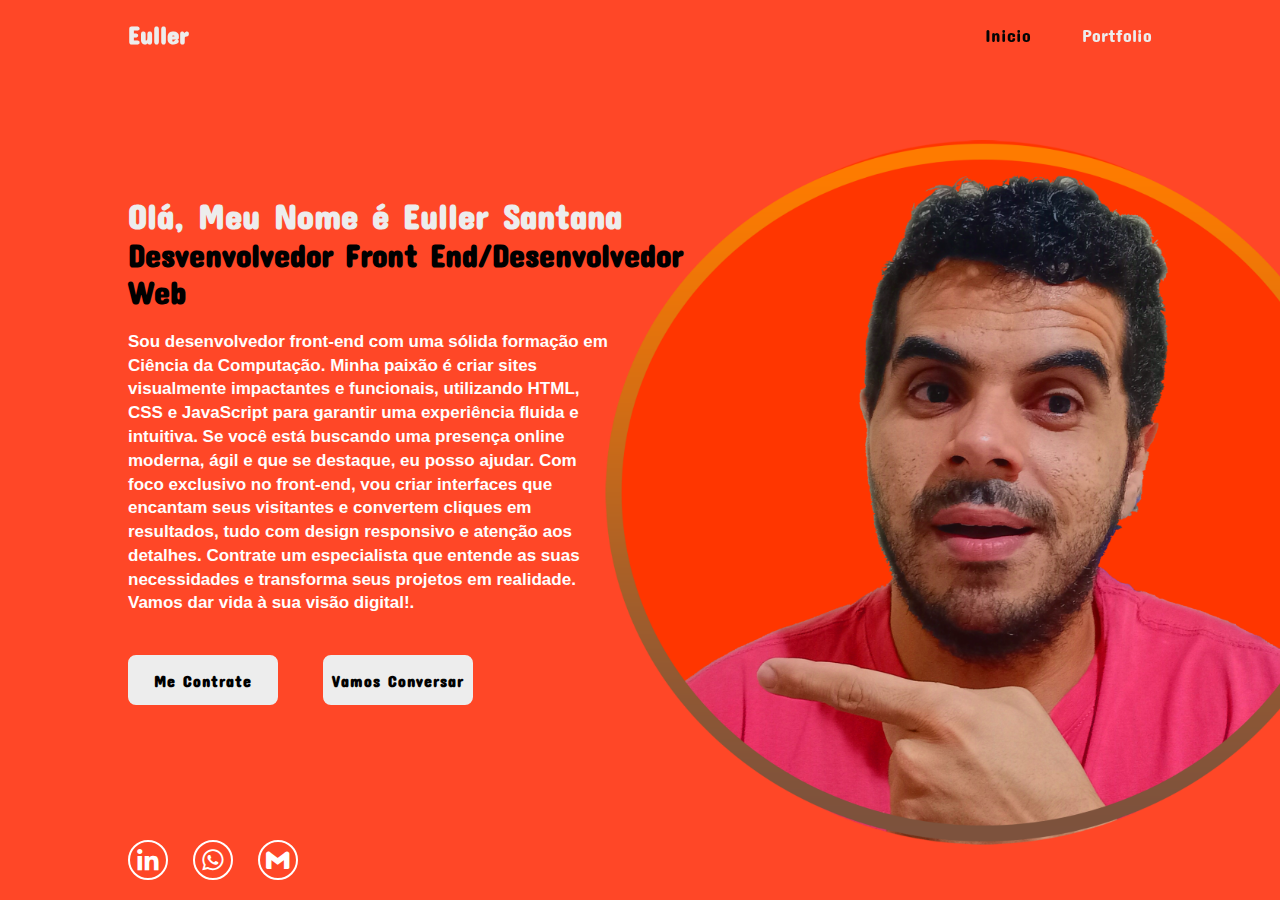
<file: index.html>
<!DOCTYPE html>
<html lang="en">
<head>
    <meta charset="UTF-8">
    <meta name="viewport" content="width=device-width, initial-scale=1.0">
    <meta http-equiv="X-UA-Compatible" content="IE=edge">
    <title>Site para Portfolio</title>
    <link rel="stylesheet" href="/css/style.css">
    
    <link href='https://unpkg.com/boxicons@2.1.4/css/boxicons.min.css' rel='stylesheet'>
    
</head>
<body>

    <header class="headerU">
        <a href="#" class="logo">Euller</a><!--logo-->
        <nav class="navbar">
            <a href="#" class="active">Inicio</a>
            <a href="/portfolio.html">Portfolio</a> 
        </nav><!--navbar-->
    </header>

    <section class="home">
        <div class="home-content">
            <h1>Olá, Meu Nome é Euller Santana</h1>
            <h3>Desvenvolvedor Front End/Desenvolvedor Web</h3>
            <p>Sou desenvolvedor front-end com uma sólida formação em Ciência da Computação. Minha paixão é criar sites visualmente impactantes e funcionais, 
                utilizando HTML, CSS e JavaScript para garantir uma experiência fluida e intuitiva.
                Se você está buscando uma presença online moderna, ágil e que se destaque, eu posso ajudar. 
                Com foco exclusivo no front-end, vou criar interfaces que encantam seus visitantes e convertem cliques em resultados, 
                tudo com design responsivo e atenção aos detalhes.
                Contrate um especialista que entende as suas necessidades e transforma seus projetos em realidade. Vamos dar vida à sua visão digital!.</p>
                <div class="btn-box">
                    <a href="https://wa.me/5571986919312?text=Olá,%20quer%20criar%20o%20site%20para%20sua%20empresa?">Me Contrate</a>
                    <a href="https://wa.me/5571986919312?text=Olá,%20quer%20criar%20o%20site%20para%20sua%20empresa?">Vamos Conversar</a>
                </div>
        </div><!--home-content-->

        <div class="home-contacts">
            <a href="https://www.linkedin.com/in/euller-santana-583ab761/"><i class='bx bxl-linkedin' ></i></a>
            <a href= "https://wa.me/5571986919312?text=Olá,%20quer%20criar%20o%20site%20para%20sua%20empresa?" target="_blank"><i class='bx bxl-whatsapp' ></i></a>
            <a href="mailto:eullersc@gmail.com"><i class='bx bxl-gmail' ></i></a>
        </div>

        <span class="home-imghover">
            
        </span>

        <img class="foto">


    </section><!--home-->
    
</body>
</html>
</file>
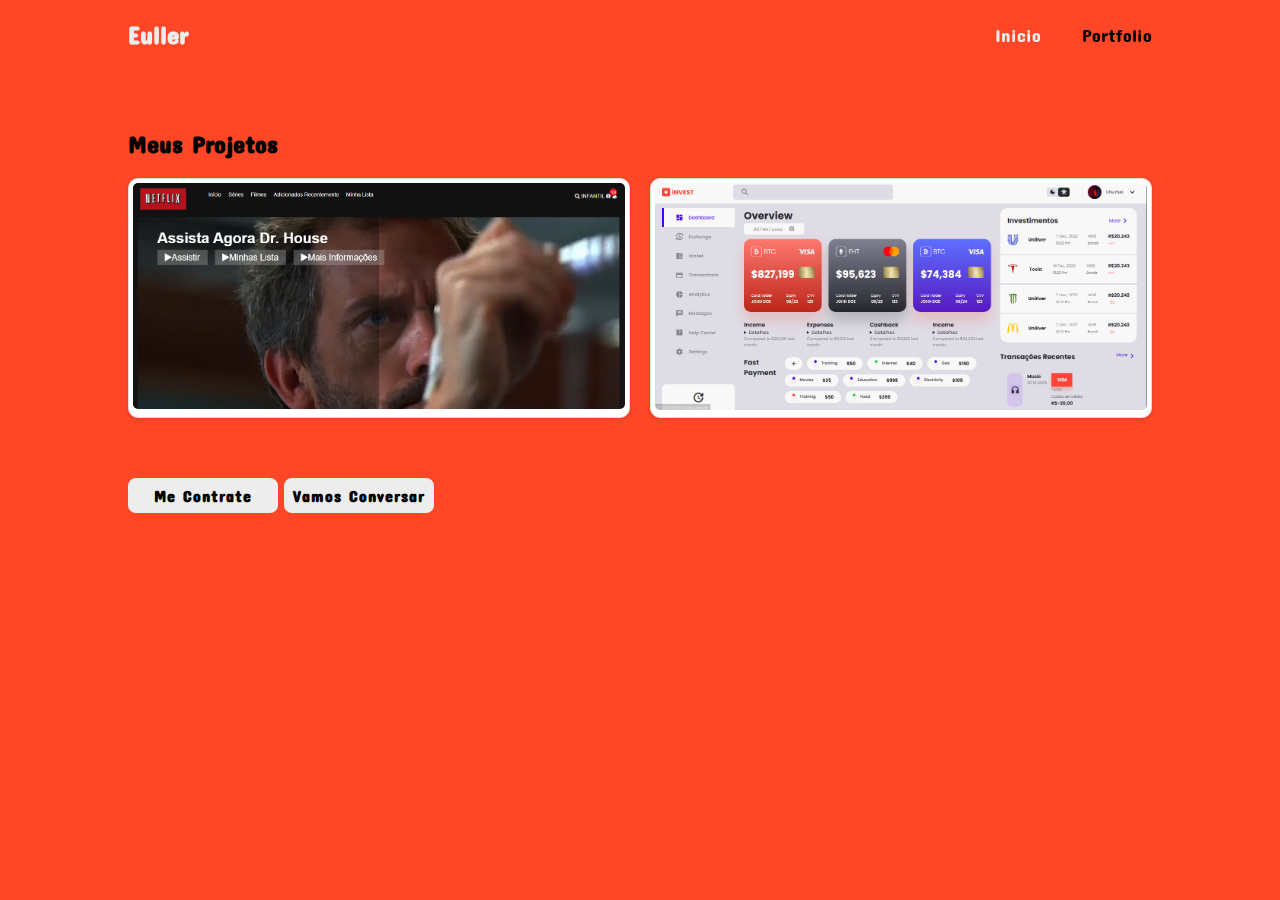
<file: portfolio.html>
<!DOCTYPE html>
<html lang="en">
<head>
    <meta charset="UTF-8">
    <meta name="viewport" content="width=device-width, initial-scale=1.0">
    <meta http-equiv="X-UA-Compatible" content="IE=edge">
    <title>Site para Portfolio</title>
 <link rel="stylesheet" href="/css/style1.css">
    <link href='https://unpkg.com/boxicons@2.1.4/css/boxicons.min.css' rel='stylesheet'>
    
</head>


<body>

    <div class="header1"></header>
        <a href="#" class="logo1">Euller</a><!--logo-->
        <nav class="navbar1">
            <a href="/index.html">Inicio</a>
            <a href="/portfolio.html"  class="active" >Portfolio</a>
           
        </nav><!--navbar-->
   
    </div>



     <section class="portfolio1">

        <h2>Meus Projetos</h2>

        <div class="projects-grid">

            <div class="project">

                <img src="/imagem/netflix.png" alt="Netlix">

            </div><!--project-->

            <div class="project">

                <img src="/imagem/dashboard.png" alt="Netlix">

            </div><!--project-->


        </div><!--projects-grid-->

        <div class="btn-box1">
            <a href="https://wa.me/5571986919312?text=Olá,%20quer%20criar%20o%20site%20para%20sua%20empresa?">Me Contrate</a>
            <a href="https://wa.me/5571986919312?text=Olá,%20quer%20criar%20o%20site%20para%20sua%20empresa?">Vamos Conversar</a>
        </div>
    

     </section>


   

   




</body>
</file>
<file: css/style.css>
@import url('https://fonts.googleapis.com/css2?family=Concert+One&display=swap');


*{
    margin: 0;
    padding: 0;
    box-sizing: border-box;
    font-family: "Concert One", sans-serif;
}

body{
    /*background: #9B2335;*/
    color: #ededed;
}

.headerU{
    
    position: fixed;
    top: 0;
    left: 0;
    width: 100%;
    padding: 20px 10%;
    background:transparent;
    display: flex;
    justify-content: space-between;
    align-items: center;
    z-index: 100;
}

.logo{
    font-size: 25px;
    color: #ededed; 
    text-decoration: none;
    font-weight: 600;

}

.navbar a{
    font-size: 18px;
    color: #ededed; 
    text-decoration: none;
    font-weight: 500;
    margin-left: 45px;
    transition: .3s;
    
}

.navbar a:hover,
.navbar a.active{
    color: #050505;
}

.home{
    height: 100vh;
    background: url(../imagem/foto1\ alterada.png) no-repeat;
    background-color: #ff2600d8;
    background-size: cover;
    background-position: center;
    display: flex;
    align-items: center;
    padding: 0 10%;
}

.home-content{
    max-width: 600px;
}

.home-content h1{
    font-size: 35px;
    font-weight: 700;
}

.home-content h3{
    font-size: 32px;
    font-weight: 700;
    color: #000000;
}


.home-content p{
    font-size: 17px;
    font-weight: 600;
    line-height: 1.4;
    width: 80%;
    color: #fffefe;
    margin: 20px 0 40px;
    font-family:Arial, Helvetica, sans-serif;
}


.home-content .btn-box{
    display: flex;
    justify-content: space-between;
    width: 345px;
    height: 50px;
   
}

.btn-box a{
    position: relative;
    display: inline-flex;
    justify-content: center;
    align-items: center;
    width: 150px;
    height: 100%;
    background: #ededed;
    border: 2px solid #ededed;
    border-radius: 8px;
    text-decoration: none;
    color: #000000;
    font-weight: 600;
    letter-spacing: 1px;
    z-index: 1;
    overflow: hidden;
    transition: .5s;
    
}

.btn-box a:hover{
    color: #ededed;
}

.btn-box a:nth-child(2){
    
    color: #030303;
}

.btn-box a:nth-child(2):hover{
    color: #000000;
}

.btn-box a:nth-child(2):before{
    color: #ededed;
}

.btn-box a::before{
    content: '';
    position: absolute;
    top: 0;
    left: 0;
    width: 0;
    height: 100%;
    background: red;
    z-index: -1;
    transition: .5s;
}

.btn-box a:hover::before{
    width: 100%;
}

.home-contacts{
    position: absolute;
    bottom: 20px;
    width: 170px;
    display: flex;
    justify-content: space-between;
    
   
}


.home-contacts a{
    position: relative;
    display: inline-flex;
    justify-content: center;
    align-items: center;
    width: 40px;
    height: 40px;
    background: transparent;
    border: 2px solid white;
    border-radius: 50%;
    font-size: 28px;
    color: white;
    text-decoration: none;
    z-index: 1;
    overflow: hidden;
    transition: .5s;
    
}

.home-contacts a:hover{
    color: #000000;

}

.home-contacts a::before{
    content: '';
    position: absolute;
    top: 0;
    left: 0;
    width: 0;
    height: 100%;
    background: rgb(255, 255, 255);
    z-index: -1;
    transition: .5s;

}

.home-contacts a:hover:before{
    width: 100%;
}

.home-imghover{
    position: absolute;
    top: 0;
    right: 30px;
    width: 610px;
    height: 100%;
    background: transparent;
    transition: .5s;
}

.home-imghover:hover{
background: rgb(255, 60, 0);
opacity: .8;
}

@media only screen and (max-width:1080px) {
    
    section.home .home-imghover{
        display: none;
    }

    section.home{
        background: none;
    }

    body{
        width: 100%;
        background: rgb(255, 60, 0);
     }

    

    header.header .navbar{ 
        display: block;
        z-index: 2;
        
    }  
    
    header.header .logo{
        display: none;
    }



    section.home .home-content{
        margin-top: 10px;
      
    }

    section.home .home-content h1{
        font-size: 35px;
    }

    section.home .home-content h3{
        font-size: 30px;
    }
    section.home .home-content p{
        width: 100%;
        font-size: 25px;
    }

    section.home .home-contacts{
        bottom: 30px;
    }

 


  
    
}



@media only screen and (max-width:600px) {
    
    section.home .home-imghover{
        display: none;
    }

    section.home{
        background: none;
    }

    body{
        width: 100%;
        background: rgb(255, 60, 0);
     }

    

    header.header .navbar{ 
        display: block;
        z-index: 2;
        
    }  
    
    header.header .logo{
        display: none;
    }



    section.home .home-content{
        margin-top: 10px;
      
    }

    section.home .home-content h1{
        font-size: 35px;
    }

    section.home .home-content h3{
        font-size: 30px;
    }
    section.home .home-content p{
        width: 100%;
        font-size: 25px;
    }

    section.home .home-contacts{
        bottom: 30px;
    }

 


  
    
}



@media only screen and (max-width:480px) {

    section.home .home-imghover{
        display: none;
    }

    section.home{
        background: none;
    }

    body{
        width: 100%;
        background: rgb(255, 60, 0);
     }

    

    header.header .navbar{ 
        display: block;
        z-index: 2;
        
    }  
    
    header.header .logo{
        display: none;
    }



    section.home .home-content{
        margin-top: 10px;
      
    }

    section.home .home-content h1{
        font-size: 25px;
    }

    section.home .home-content h3{
        font-size: 20px;
    }
    section.home .home-content p{
        width: 100%;
        font-size: 12px;
    }

    section.home .home-contacts{
        bottom: 60px;
    }

 


}
</file>
<file: css/style1.css>
@import url('https://fonts.googleapis.com/css2?family=Concert+One&display=swap');

*{
    margin: 0;
    padding: 0;
    box-sizing: border-box;
    font-family: "Concert One", sans-serif;
}

.body{
    
    color: #ededed;
}

.header1{
    position: fixed;
    top: 0;
    left: 0;
    width: 100%;
    padding: 20px 10%;
    background:transparent;
    display: flex;
    justify-content: space-between;
    align-items: center;
    z-index: 100;
    
}


.logo1{
    font-size: 25px;
    color: #ededed; 
    text-decoration: none;
    font-weight: 600;
    margin-right: auto;

}

.navbar1 a{
    display: inline-block;
    font-size: 18px;
    color: #ededed; 
    text-decoration: none;
    font-weight: 500;
    margin-left: 35px;
    transition: .3s; 

    
}

.navbar1 a:hover,
.navbar1 a.active{
    color: #000000;
}

.portfolio1{
    height: 100vh;
    padding: 130px 10%;
    background-color: #ff2600d8 ;
    
}


.projects-grid {
    margin-top: 20px;
    display: grid;
    grid-template-columns: repeat(auto-fit, minmax(300px, 1fr));
    gap: 20px;
}

.project {
    background-color: #fff;
    border: 1px solid #ddd;
    padding: 4px;
    text-align: center;
    border-radius: 10px;
    box-shadow: 0 2px 5px rgba(0, 0, 0, 0.1);
}


.project img {
    max-width: 100%;
    height: auto;
    border-radius: 5px;  
}

.project img:hover{
    
    transform: scale(1.50);
}


.btn-box1 a{
    margin-top: 60px;
    position: relative;
    display: inline-flex;
    justify-content: center;
    align-items: center;
    width: 150px;
    height: 100%;
    background: #ededed;
    border: 8px solid #ededed;
    border-radius: 8px;
    text-decoration: none;
    color: #000000;
    font-weight: 600;
    letter-spacing: 1px;
    z-index: 1;
    overflow: hidden;
    transition: .5s;
    
}


.btn-box1 a:hover{
    color: #ededed;
}

.btn-box1 a:nth-child(2){
    
    color: #030303;
}

.btn-box1 a:nth-child(2):hover{
    color: #000000;
}

.btn-box1 a:nth-child(2):before{
    color: #ededed;
}

.btn-box1 a::before{
    content: '';
    position: absolute;
    top: 0;
    left: 0;
    width: 0;
    height: 100%;
    background: red;
    z-index: -1;
    transition: .5s;
}

.btn-box1 a:hover::before{
    width: 100%;
}

@media only screen and (max-width:1080px) {
    
    section.home .home-imghover{
        display: none;
    }

    section.home{
        background: none;
    }

    body{
        width: 100%;
        background: rgb(255, 60, 0);
     }

    

    header.header .navbar{ 
        display: block;
        z-index: 2;
        
    }  
    
    header.header .logo{
        display: none;
    }



    section.home .home-content{
        margin-top: 10px;
      
    }

    section.home .home-content h1{
        font-size: 35px;
    }

    section.home .home-content h3{
        font-size: 30px;
    }
    section.home .home-content p{
        width: 100%;
        font-size: 25px;
    }

    section.home .home-contacts{
        bottom: 30px;
    }

 


  
    
}

@media only screen and (max-width:600px) {
    
    section.home .home-imghover{
        display: none;
    }

    section.home{
        background: none;
    }

    body{
        width: 100%;
        background: rgb(255, 60, 0);
     }

    

    header.header .navbar{ 
        display: block;
        z-index: 2;
        
    }  
    
    header.header .logo{
        display: none;
    }



    section.home .home-content{
        margin-top: 10px;
      
    }

    section.home .home-content h1{
        font-size: 35px;
    }

    section.home .home-content h3{
        font-size: 30px;
    }
    section.home .home-content p{
        width: 100%;
        font-size: 25px;
    }

    section.home .home-contacts{
        bottom: 30px;
    }

 


  
    
}



@media only screen and (max-width:600px) {
    
    section.home .home-imghover{
        display: none;
    }

    section.home{
        background: none;
    }

    body{
        width: 100%;
        background: rgb(255, 60, 0);
     }

    

    header.header .navbar{ 
        display: block;
        z-index: 2;
        
    }  
    
    header.header .logo{
        display: none;
    }



    section.home .home-content{
        margin-top: 10px;
      
    }

    section.home .home-content h1{
        font-size: 25px;
    }

    section.home .home-content h3{
        font-size: 20px;
    }
    section.home .home-content p{
        width: 100%;
        font-size: 15px;
    }

    section.home .home-contacts{
        bottom: 30px;
    }

 


  
    
}





@media only screen and (max-width:480px) {

    section.home .home-imghover{
        display: none;
    }

    section.home{
        background: none;
    }

    body{
        width: 100%;
        background: rgb(255, 60, 0);
     }

    

    header.header .navbar{ 
        display: block;
        z-index: 2;
        
    }  
    
    header.header .logo{
        display: none;
    }



    section.home .home-content{
        margin-top: 10px;
      
    }

    section.home .home-content h1{
        font-size: 15px;
    }

    section.home .home-content h3{
        font-size: 10px;
    }
    section.home .home-content p{
        width: 100%;
        font-size: 10px;
    }

    section.home .home-contacts{
        bottom: 30px;
    }

 


}
</file>
